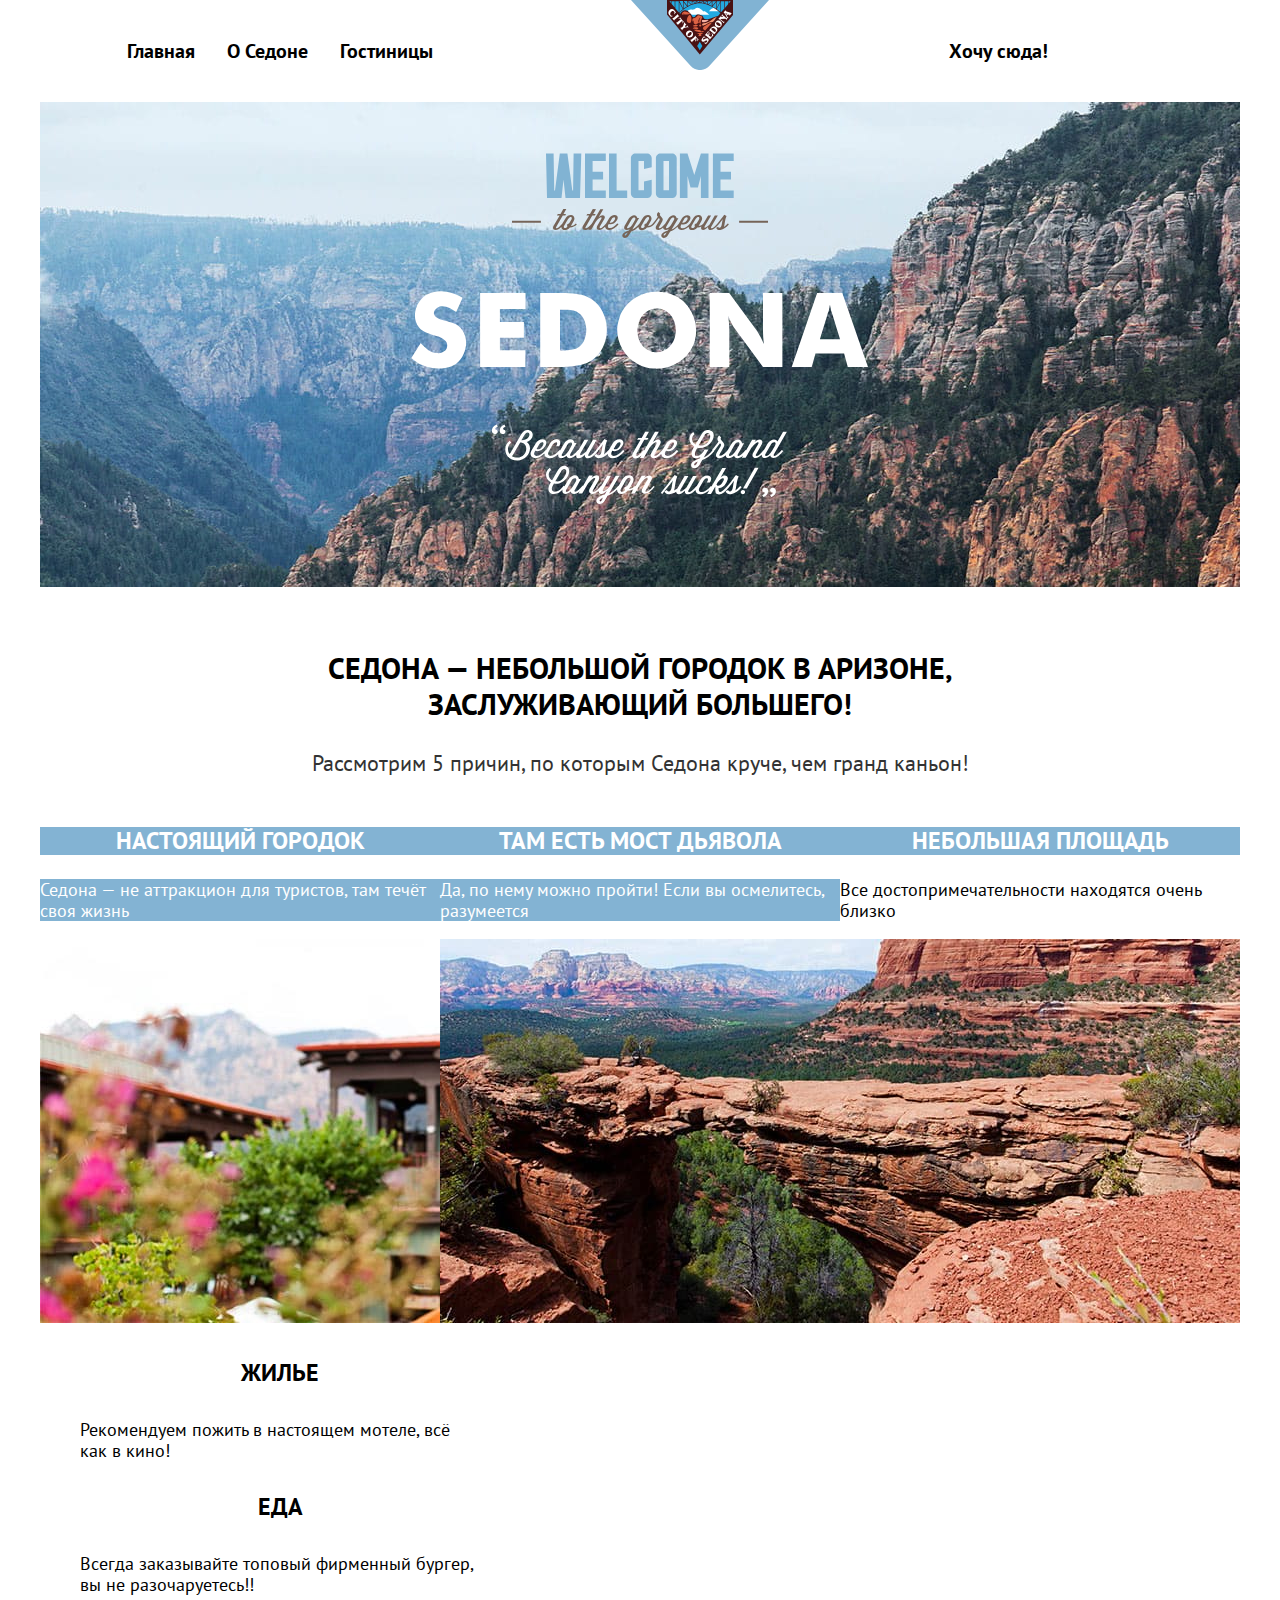
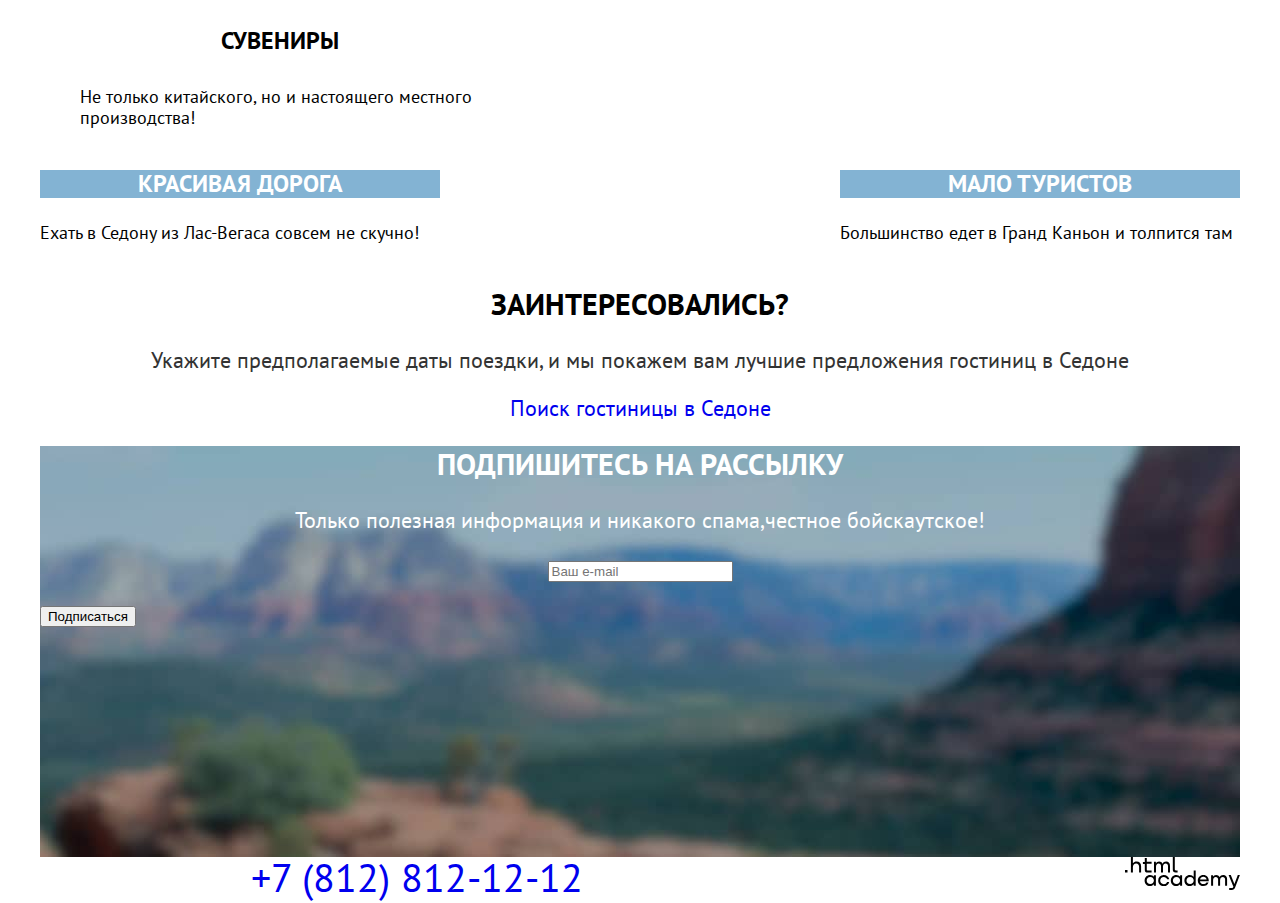
<file: index.html>
<!DOCTYPE html>
<html lang="ru">
  <head>
    <meta charset="utf-8">
    <title>HTML Academy: Седона</title>
    <link rel="stylesheet" href="styles/styles.css">
  </head>
  <body>
    <header class="page-header">
      <nav class="navigation">
        <ul class="navigation-list list-style">
          <li class="navigation-item">
            <a class="navigation-link" href="#">Главная</a>
          </li>
          <li class="navigation-item">
            <a class="navigation-link" href="#">О Седоне</a>
          </li>
          <li class="navigation-item">
            <a class="navigation-link" href="catalog.html">Гостиницы</a>
          </li>
        </ul>
        <p class="header-logo">
          <img class="logo" src="./images/logo.svg" width="138" height="70" alt="Логотип сайта Седона">
        </p>
        <ul class="navigation-list navigation-user list-style">
          <li class="navigation-item">
            <a class="navigation-link" href="#">
              <span class="visually-hidden">
                Поиск
              </span>
            </a>
          </li>
          <li class="navigation-item">
            <a class="navigation-link" href="#">
              <span class="visually-hidden">
                Все избранные
              </span>
            </a>
          </li>
          <li class="navigation-item">
            <a class="navigation-link" href="#">Хочу сюда!</a>
          </li>
        </ul>
      </nav>
    </header>
    <main class="main-container main-index">
      <div class="page-container">
      <h1 class="visually-hidden">Седона</h1>
      <div class="welcome-logo-cover">
        <img class="welcome-logo" src="./images/welcome.svg" width="458" height="352" alt="Приветственный логотип">
      </div>
      <section class="advantages">
        <h2 class="main-title">Седона — небольшой городок в Аризоне,
          заслуживающий большего!</h2>
        <p class="main-description">Рассмотрим 5 причин, по которым Седона круче, чем гранд каньон!</p>
        <ul class="advantages-list list-style">
          <li class="advantages-item">
            <h3 class="advantages-title">Настоящий городок</h3>
            <p class="advantages-description-white">Седона — не аттракцион для туристов, там течёт своя жизнь</p>
            <img class="content-image" src="images/photo-1.jpg" width="800" height="384" alt="Городок Седона»">
             <ul class="list-style">
              <li class="advantages-item">
                <h4 class="advantages-title">Жилье</h4>
                <p class="advantages-description">Рекомендуем пожить в настоящем мотеле, всё как в кино!</p>
              </li>
              <li class="advantages-item">
                <h4 class="advantages-title">Еда</h4>
                <p class="advantages-description">Всегда заказывайте топовый фирменный бургер, вы не разочаруетесь!!</p>
              </li>
              <li class="advantages-item">
                <h4 class="advantages-title">Сувениры</h4>
                <p class="advantages-description">Не только китайского, но и настоящего местного производства!</p>
              </li>
             </ul>
          </li>
          <li class="advantages-item">
            <h3 class="advantages-title">Там есть мост дьявола</h3>
            <p class="advantages-description-white">Да, по нему можно пройти! Если вы осмелитесь, разумеется</p>
            <img class="content-image" src="images/photo-2.jpg" width="800" height="384" alt="Мост через ущелье">
          </li>
          <li class="advantages-item">
            <h3 class="advantages-title">Небольшая площадь</h3>
            <p class="advantages-description">Все достопримечательности находятся очень близко</p>
          </li>
          <li class="advantages-item">
            <h3 class="advantages-title">Красивая дорога</h3>
            <p class="advantages-description">Ехать в Седону из Лас-Вегаса совсем не скучно!</p>
          </li>
          <li class="advantages-item">
            <h3 class="advantages-title">Мало туристов</h3>
            <p class="advantages-description">Большинство едет в Гранд Каньон и толпится там</p>
          </li>
        </ul>
      </section>
      <section class="suggestions">
        <h2 class="suggestions-title">Заинтересовались?</h2>
        <p>Укажите предполагаемые даты поездки, и мы покажем вам лучшие предложения гостиниц в Седоне</p>
        <a class="suggestions-link no-underline" href="#">Поиск гостиницы в Седоне</a>
      </section>
      <section class="newsletter">
        <h2 class="newsletter-title">Подпишитесь на рассылку</h2>
        <p>Только полезная информация и никакого спама,честное бойскаутское!</p>
        <form class="newsletter-form" action="#" method="post">
          <p class="newsletter-email">
            <label class="visually-hidden" for="newsletter-email">Email</label>
            <input class="field"  placeholder="Ваш e-mail" type="email" name="newsletter-email" id="newsletter-email" required>
          </p>
          <button class="button newsletter-button" type="submit">
            <span>Подписаться</span>
          </button>
        </form>
      </section>
      </div>
    </main>
    <footer class="page-footer">
     <div class="page-footer-container">
     <section class="footer-socials">
      <h2 class="page-footer-title">
        <span class="visually-hidden">Контактная информация</span>
      </h2>
      <ul class="footer-social-list list-style">
        <li class="footer-social-item">
          <a class="button" href="#">
            <span class="visually-hidden">Твиттер</span>
          </a>
        </li>
        <li class="footer-social-item">
          <a class="button" href="#">
            <span class="visually-hidden">Фейсбук</span>
          </a>
        </li>
        <li class="footer-social-item">
          <a class="button" href="#">
            <span class="visually-hidden">Ютьюб</span>
          </a>
        </li>
      </ul>
     </section>
     <section class="footer-contacts">
      <h2 class="visually-hidden">Контакты</h2>
      <a class="footer-contacts-phone no-underline" href="tel:+78128121212">+7 (812) 812-12-12</a>
     </section>
     <div class="footer-htmlacademy-link">
      <a class="htmlacademy-link" href="https://htmlacademy.ru/"><img class="logo-html" src="images/logo-html.svg" width="115" height="33" alt="Логотип HTML.Academy"></a>
     </div>
    </div>
   </footer>
  </body>
</html>
</file>
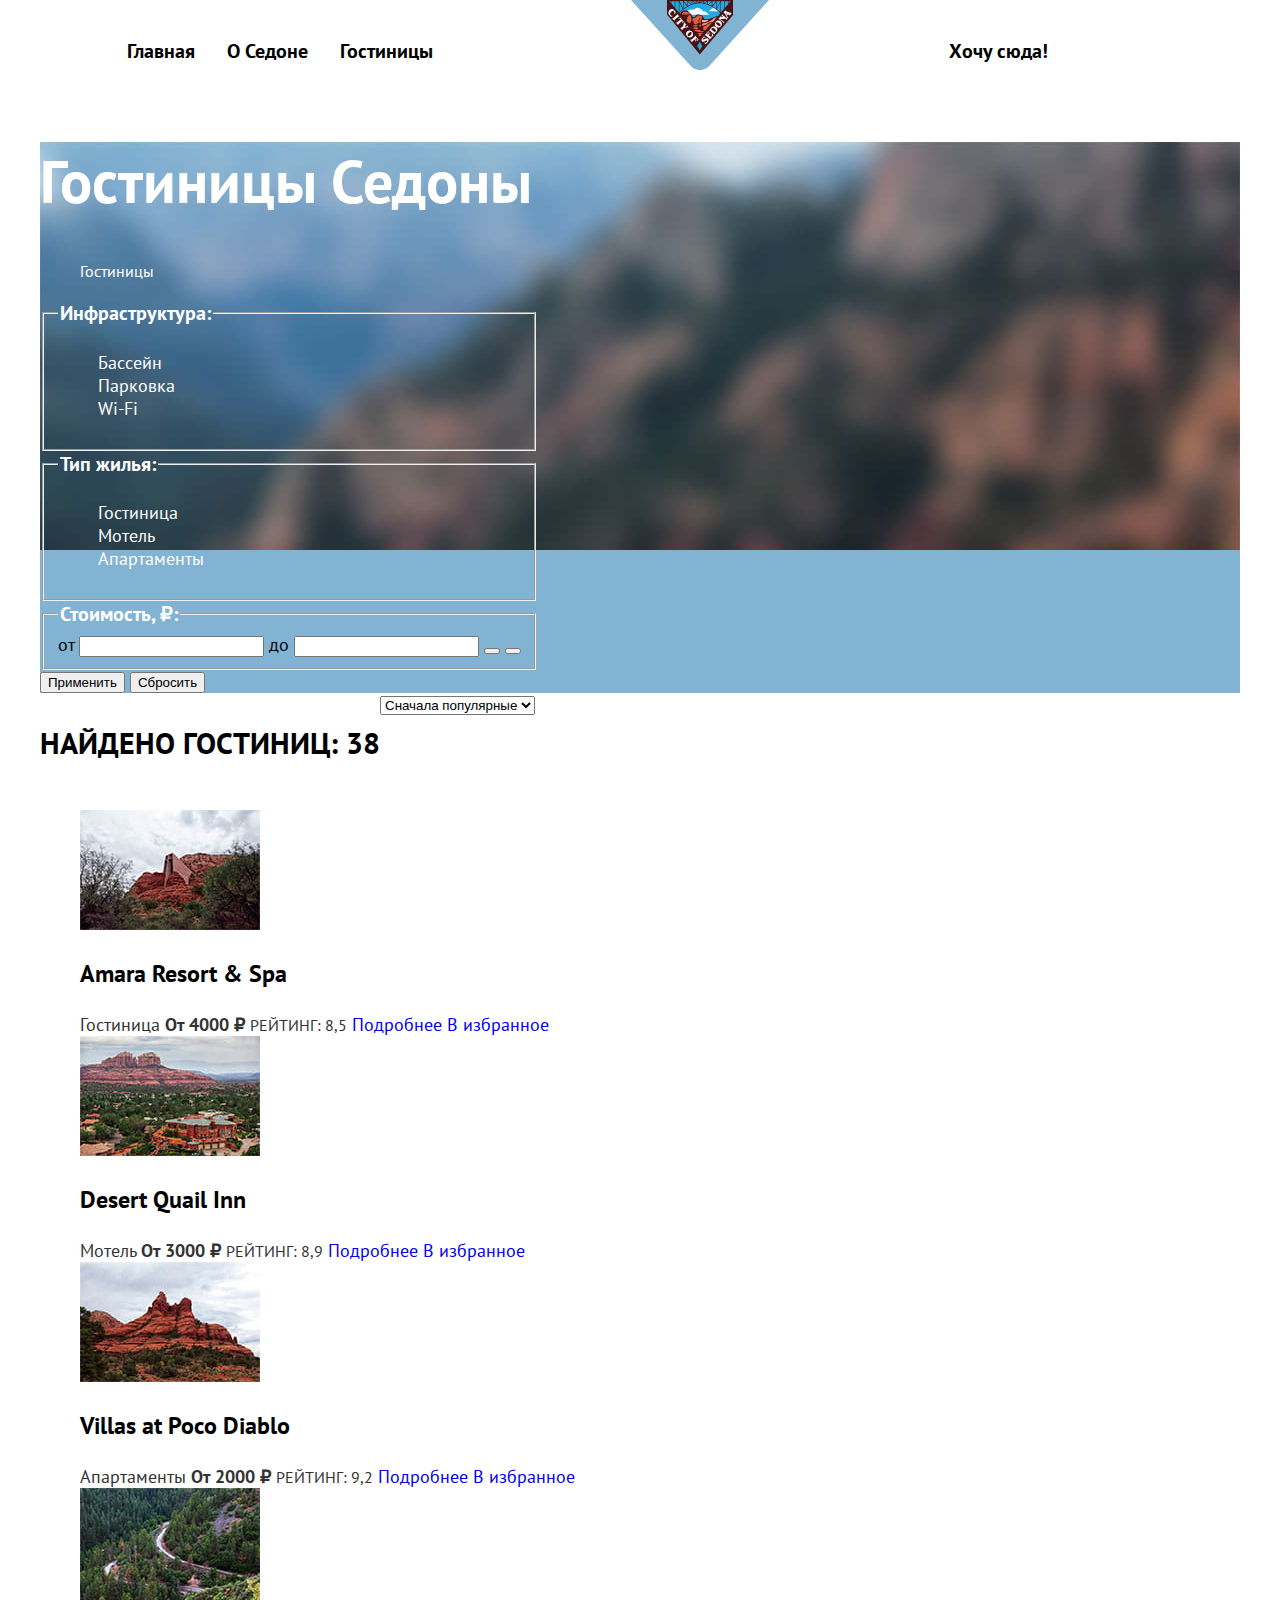
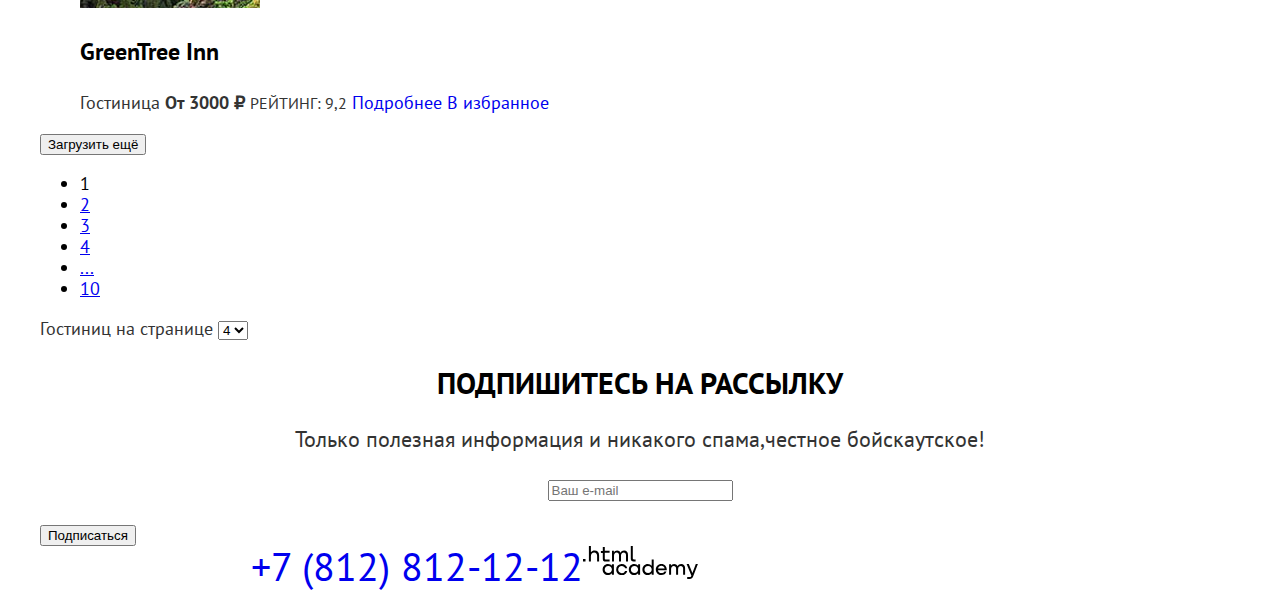
<file: catalog.html>
<!DOCTYPE html>
<html lang="ru">
  <head>
    <meta charset="utf-8">
    <title>Каталог</title>
    <link rel="stylesheet" href="styles/styles.css">
  </head>
  <body>
    <header class="page-header">
        <nav class="navigation">
          <ul class="navigation-list list-style">
            <li class="navigation-item">
              <a class="navigation-link" href="#">Главная</a>
            </li>
            <li class="navigation-item">
              <a class="navigation-link" href="#">О Седоне</a>
            </li>
            <li class="navigation-item">
              <a class="navigation-link" href="#">Гостиницы</a>
            </li>
          </ul>
          <p class="header-logo">
            <img class="logo" src="./images/logo.svg" width="138" height="70" alt="Логотип сайта Седона">
          </p>
          <ul class="navigation-list navigation-user list-style">
            <li class="navigation-item">
              <a class="navigation-link" href="#">
                <span class="visually-hidden">
                  Поиск
                </span>
              </a>
            </li>
            <li class="navigation-item">
              <a class="navigation-link" href="#">
                <span class="visually-hidden">
                  Все избранные
                </span>
              </a>
            </li>
            <li class="navigation-item">
              <a class="navigation-link" href="#">Хочу сюда!</a>
            </li>
          </ul>
        </nav>
      </header>
      <main class="main-inner">
       <div class="page-container">
        <div class="catalog-filter-cover">
         <header class="inner-header">
          <h1 class="inner-header-title">Гостиницы Седоны</h1>
          <ul class="breadcrumbs list-style">
           <li class="breadcrumbs-item">
            <a class="breadcrumbs-link" href="index.html">
             <span class="visually-hidden">
               Главная
             </span>
            </a>
           </li>
           <li class="breadcrumbs-item">
            <a class="breadcrumbs-link">Гостиницы</a>
           </li>
          </ul>
         </header>
         <section class="catalog-inners">
         <h2 class="visually-hidden">Список гостиниц с фильтрами</h2>
         <form class="catalog-filter" action="https://echo.htmlacademy.ru/" method="get">
            <fieldset class="catalog-filter-group">
              <legend class="catalog-filter-title">Инфраструктура:</legend>
              <ul class="catalog-filter-list list-style">
                <li class="catalog-filter-item">
                  <label class="control">
                    <input class="visually-hidden control-input" type="checkbox" name="swimming-pool" checked>
                    <span class="control-mark"></span>
                <span class="control-label">Бассейн</span>
                  </label>
                </li>
                <li class="catalog-filter-item">
                  <label class="control">
                    <input class="visually-hidden control-input" type="checkbox" name="parking-lot" checked>
                    <span class="control-mark"></span>
                <span class="control-label">Парковка</span>
                  </label>
                </li>
                <li class="catalog-filter-item">
                  <label class="control">
                    <input class="visually-hidden control-input" type="checkbox" name="wi-fi">
                    <span class="control-mark"></span>
                <span class="control-label">Wi-Fi</span>
                  </label>
                </li>
              </ul>
            </fieldset>

            <fieldset class="catalog-filter-group">
              <legend class="catalog-filter-title">Тип жилья:</legend>
              <ul class="catalog-filter-list list-style">
                <li class="catalog-filter-item">
                  <label class="control">
                    <input class="visually-hidden control-input" type="radio" name="lodging-group" value="hotel" checked>
                    <span class="control-mark"></span>
                <span class="control-label">Гостиница</span>
                  </label>
                </li>
                <li class="catalog-filter-item">
                  <label class="control">
                    <input class="visually-hidden control-input" type="radio" name="lodging-group" value="motel">
                    <span class="control-mark"></span>
                <span class="control-label">Мотель</span>
                  </label>
                </li>
                <li class="catalog-filter-item">
                  <label class="control">
                    <input class="visually-hidden control-input" type="radio" name="lodging-group" value="apartments">
                    <span class="control-mark"></span>
                <span class="control-label">Апартаменты</span>
                  </label>
                </li>
              </ul>
            </fieldset>

            <fieldset class="catalog-filter-group">
              <legend class="catalog-filter-title">Стоимость, ₽:</legend>
              <label class="catalog-filter-label">
                от <input class="catalog-filter-input" type="number" name="min-price">
              </label>

              <label class="catalog-filter-label">
                до <input class="catalog-filter-input" type="number" name="max-price">
              </label>
              <button class="range-toggle toggle-min" type="button">
                <span class="visually-hidden">Изменить минимальную цену.</span>
              </button>
              <button class="range-toggle toggle-max" type="button">
                <span class="visually-hidden">Изменить максимальную цену.</span>
              </button>
            </fieldset>

            <button class="button" type="submit">Применить</button>
            <button class="button" type="reset">Сбросить</button>
          </form>
         </section>
        </div>
         <section class="catalog-search-results">
          <div class="sorting-container">
          <p>Найдено гостиниц: 38</p>
          <form class="sorting-type">
            <label class="visually-hidden" for="sorting">Сортировка</label>
            <select class="select-control" id="sorting" name="sorting">
              <option value="popular">Сначала популярные</option>
              <option value="cheap">Сначала дешёвые</option>
              <option value="expensive">Сначала дорогие</option>
            </select>
            <button class="visually-hidden" type="submit">Отсортировать продукты</button>
          </form>
          <a href="#" class="button button-light">
            <span class="visually-hidden">Показать плитку</span>
          </a>
          <a href="#" class="button">
            <span class="visually-hidden">Показать слайдшоу</span>
          </a>
          <a href="#" class="button button-naprimer">
            <span class="visually-hidden">Показать список</span>
          </a>
          </div>
          <ul class="lodging-list list-style">
              <li class="lodging-card">
               <a class="lodging-card-link no-underline" href="lodging.html">
                <img class="lodging-card-image" src="images/hotel-1.jpg" width="180" height="120"   alt="Вид на горы">
                <h3 class="lodging-card-title">Amara Resort & Spa</h3>
               </a>
               <span class="lodging-card-type">Гостиница</span>
               <b class="lodging-card-price">От 4000 ₽</b>
               <span class="lodging-card-rate">Рейтинг: 8,5</span>
               <a href="#" class="lodging-card-button details no-underline">Подробнее</a>
               <a href="#" class="lodging-card-button favorites no-underline">В избранное</a>
              </li>
              <li class="lodging-card">
               <a class="lodging-card-link no-underline" href="lodging.html">
                <img class="lodging-card-image" src="images/hotel-2.jpg" width="180" height="120" alt="Вид на горы">
                <h3 class="lodging-card-title">Desert Quail Inn</h3>
               </a>
               <span class="lodging-card-type">Мотель</span>
               <b class="lodging-card-price">От 3000 ₽</b>
               <span class="lodging-card-rate">Рейтинг: 8,9</span>
               <a href="#" class="lodging-card-button details no-underline">Подробнее</a>
               <a href="#" class="lodging-card-button favorites no-underline">В избранное</a>
              </li>
              <li class="lodging-card">
               <a class="lodging-card-link no-underline" href="lodging.html">
                <img class="lodging-card-image" src="images/hotel-3.jpg" width="180" height="120" alt="Вид на горы">
                <h3 class="lodging-card-title">Villas at Poco Diablo</h3>
               </a>
               <span class="lodging-card-type">Апартаменты</span>
               <b class="lodging-card-price">От 2000 ₽</b>
               <span class="lodging-card-rate">Рейтинг: 9,2</span>
               <a href="#" class="lodging-card-button details no-underline">Подробнее</a>
               <a href="#" class="lodging-card-button favorites no-underline">В избранное</a>
              </li>
              <li class="lodging-card">
               <a class="lodging-card-link no-underline" href="lodging.html">
                <img class="lodging-card-image" src="images/hotel-4.jpg" width="180" height="120" alt="Вид на лес">
                <h3 class="lodging-card-title">GreenTree Inn</h3>
               </a>
               <span class="lodging-card-type">Гостиница</span>
               <b class="lodging-card-price">От 3000 ₽</b>
               <span class="lodging-card-rate">Рейтинг: 9,2</span>
               <a href="#" class="lodging-card-button details no-underline">Подробнее</a>
               <a href="#" class="lodging-card-button favorites no-underline">В избранное</a>
             </li>
          </ul>

          <button class="button pagination-show-more" type="button">Загрузить ещё</button>
          <ul class="pagination">
            <li class="pagination-item">
              <a class="pagination-link pagination-current">1</a>
            </li>
            <li class="pagination-item">
              <a class="pagination-link" href="#">2</a>
            </li>
            <li class="pagination-item">
              <a class="pagination-link" href="#">3</a>
            </li>
            <li class="pagination-item">
              <a class="pagination-link" href="#">4</a>
            </li>
            <li class="pagination-item">
              <a class="pagination-link" href="#">...</a>
               <span class="visually-hidden">Следующие страницы</span>
            </li>
            <li class="pagination-item">
              <a class="pagination-link" href="#">10</a>
            </li>
          </ul>
          <span class="hotels-on-page">Гостиниц на странице</span>
          <select class="pagination-quantity-per-page" name="quantity per page">
            <option value="1">1</option>
            <option value="2">2</option>
            <option value="3">3</option>
            <option value="4" selected>4</option>
          </select>
        </section>
        <section class="newsletter-catalog">
          <h2 class="newsletter-title-catalog">Подпишитесь на рассылку</h2>
          <p>Только полезная информация и никакого спама,честное бойскаутское!</p>
          <form class="newsletter-form" action="#" method="post">
            <p class="newsletter-email">
              <label class="visually-hidden" for="newsletter-email">Email</label>
              <input class="field"  placeholder="Ваш e-mail" type="email" name="newsletter-email" id="newsletter-email" required>
            </p>
            <button class="button newsletter-button" type="submit">
              <span>Подписаться</span>
            </button>
          </form>
        </section>
       </div>
      </main>
      <footer class="page-footer">
        <div class="page-footer-container">
        <section class="footer-socials">
         <h2 class="page-footer-title">
           <span class="visually-hidden">Контактная информация</span>
         </h2>
         <ul class="footer-social-list list-style">
           <li class="footer-social-item">
             <a class="button" href="#">
               <span class="visually-hidden">Твиттер</span>
             </a>
           </li>
           <li class="footer-social-item">
             <a class="button" href="#">
               <span class="visually-hidden">Фейсбук</span>
             </a>
           </li>
           <li class="footer-social-item">
             <a class="button" href="#">
               <span class="visually-hidden">Ютьюб</span>
             </a>
           </li>
         </ul>
        </section>
        <section class="footer-contacts">
         <h2 class="visually-hidden">Контакты</h2>
         <a class="footer-contacts-phone no-underline" href="tel:+78128121212">+7 (812) 812-12-12</a>
        </section>
        <div>
         <a class="htmlacademy-link" href="https://htmlacademy.ru/"><img class="logo-html" src="images/logo-html.svg" width="115" height="33" alt="Логотип HTML.Academy"></a>
        </div>
      </footer>

  </body>
</html>
</file>
<file: styles/styles.css>
@font-face {
  font-family: "PT Sans";
  font-style: normal;
  font-weight: 400;
  src: url("../fonts/ptsans-400.woff2") format("woff2");
  font-display: swap;
}

@font-face {
  font-family: "PT Sans";
  font-style: normal;
  font-weight: 700;
  src: url("../fonts/ptsans-700.woff2") format("woff2");
  font-display: swap;
}

html {
  height: 100%;
}

body {
  margin: 0;
  display: flex;
  flex-direction: column;
  min-height: 100%;
  font-family: "PT Sans", sans-serif;
  font-size: 18px;
  line-height: 21px;
  color: #000000;
  background-color: #ffffff;
}

.visually-hidden {
  position: absolute;
  width: 1px;
  height: 1px;
  margin: -1px;
  padding: 0;
  border: 0;
  clip: rect(0 0 0 0);
  overflow: hidden;
}

.page-header {
  color: #000000;
  background: #ffffff;
}

.navigation {
  display: flex;
  width: 1200px;
  margin: 0 auto;
}

.navigation-list {
  display: flex;
  flex-wrap: wrap;
  padding: 0;
  width: 420px;
  margin-right: 100px;
  margin-left: 71px;
}

.header-logo {
  width: 138px;
  margin: 0;
}

.navigation-user {
  max-width: 300px;
  margin-left: auto;
  margin-right: 71px;
}

.navigation-link {
  display: block;
  padding: 20px 16px;
  font-size: 20px;
  line-height: 26px;
  font-weight: 700;
  text-align: center;
  color: inherit;
  text-decoration: none;
}

.main-container {
  flex-grow: 1;
}

.page-container {
  width: 1200px;
  margin: 0 auto;
}

.welcome-logo {
  display: block;
  margin: 0 auto;
  padding-top: 51px;
  padding-bottom: 82px;
}

.main-title {
  margin-top: 63px;
  margin-bottom: 23px;
  margin-right: 240px;
  margin-left: 240px;
  width: 720px;
  font-size: 30px;
  line-height: 36px;
  font-weight: 700;
  text-align: center;
  text-transform: uppercase;
}

.advantages-list {
  margin: 0;
  padding: 0;
  display: flex;
  justify-content: space-between;
  flex-wrap: wrap;
}

.advantages-item {
  width: 400px;
}

.advantages > p {
  font-size: 22px;
  line-height: 36px;
  text-align: center;
  color: #333333;
}

.advantages-title {
  font-size: 24px;
  line-height: 28px;
  font-weight: 700;
  text-align: center;
  text-transform: uppercase;
  color: #000000;
}

.advantages-list h3:first-child {
  font-size: 24px;
  line-height: 28px;
  font-weight: 700;
  color: #ffffff;
  background-color: #83b3d3;
}

.advantages-list h3:nth-child(2) {
  font-size: 24px;
  line-height: 28px;
  font-weight: 700;
  color: #ffffff;
  background-color: #83b3d3;
}

.advantages-description-white {
  color: #ffffff;
  background: #83b3d3;
}

.suggestions {
  font-size: 22px;
  line-height: 26px;
  text-align: center;
  color: #333333;
}

.suggestions-title {
  font-size: 30px;
  line-height: 36px;
  font-weight: 700;
  text-align: center;
  text-transform: uppercase;
  color: #000000;
}

.newsletter p {
  font-size: 22px;
  line-height: 26px;
  text-align: center;
  color: #ffffff;
}

.newsletter-title {
  font-size: 30px;
  line-height: 36px;
  font-weight: 700;
  text-align: center;
  text-transform: uppercase;
  color: #ffffff;
}

.page-footer-container {
  display: flex;
  width: 1200px;
  margin: 0 auto;
}

.footer-social-list {
  width: 110px;
  margin-right: 61px;
}

.footer-htmlacademy-link {
  margin-left: auto;
  width: 115px;
}

.footer-contacts-phone {
  font-size: 40px;
  line-height: 40px;
  text-align: center;
  text-transform: uppercase;
}

.inner-header-title {
  font-size: 60px;
  line-height: 78px;
  font-weight: 700;
  color: #ffffff;
}

.breadcrumbs-link {
  font-size: 16px;
  line-height: 21px;
  color: #ffffff;
}

.no-underline {
  text-decoration: none;
}

.list-style {
  list-style-type: none;
}

.catalog-inners {
  display: flex;
}

.sorting-container {
  display: flex;
}

.catalog-filter-title {
  font-size: 20px;
  line-height: 26px;
  font-weight: 700;
  color: #ffffff;
}

.control-label {
  font-size: 18px;
  line-height: 23px;
  color: #ffffff;
}

.catalog-search-results p {
  font-size: 30px;
  line-height: 39px;
  font-weight: 700;
  text-transform: uppercase;
}

.lodging-card-title {
  font-size: 24px;
  line-height: 31px;
  font-weight: 700;
  color: #000000;
}

.lodging-card-type {
  font-size: 18px;
  line-height: 23px;
  color: #333333;
}

.lodging-card-price {
  font-size: 18px;
  line-height: 23px;
  color: #333333;
}

.lodging-card-rate {
  font-size: 16px;
  line-height: 21px;
  text-align: center;
  text-transform: uppercase;
  color: #333333;
}

.hotels-on-page {
  font-size: 18px;
  line-height: 23px;
  color: #333333;
}

.newsletter-title-catalog {
  font-size: 30px;
  line-height: 36px;
  font-weight: 700;
  text-align: center;
  text-transform: uppercase;
}

.newsletter-catalog p {
  font-size: 22px;
  line-height: 26px;
  text-align: center;
  color: #333333;
}

.welcome-logo-cover {
  width: 1200px;
  height: 485px;
  color: #000000;
  background: #83b3d3;
  background-image: url("../images/index-background.jpg");
  background-size: 100% auto;
  background-repeat: no-repeat;
}

.newsletter {
  width: 1200px;
  height: 411px;
  color: #000000;
  background: #83b3d3;
  background-image: url("../images/background-mailing.jpg");
  background-size: 100% auto;
  background-repeat: no-repeat;
}

.catalog-filter-cover {
  width: 1200px;
  color: #000000;
  background: #83b3d3;
  background-image: url("../images/catalog-background.jpg");
  background-size: 100% auto;
  background-repeat: no-repeat;
}
</file>
